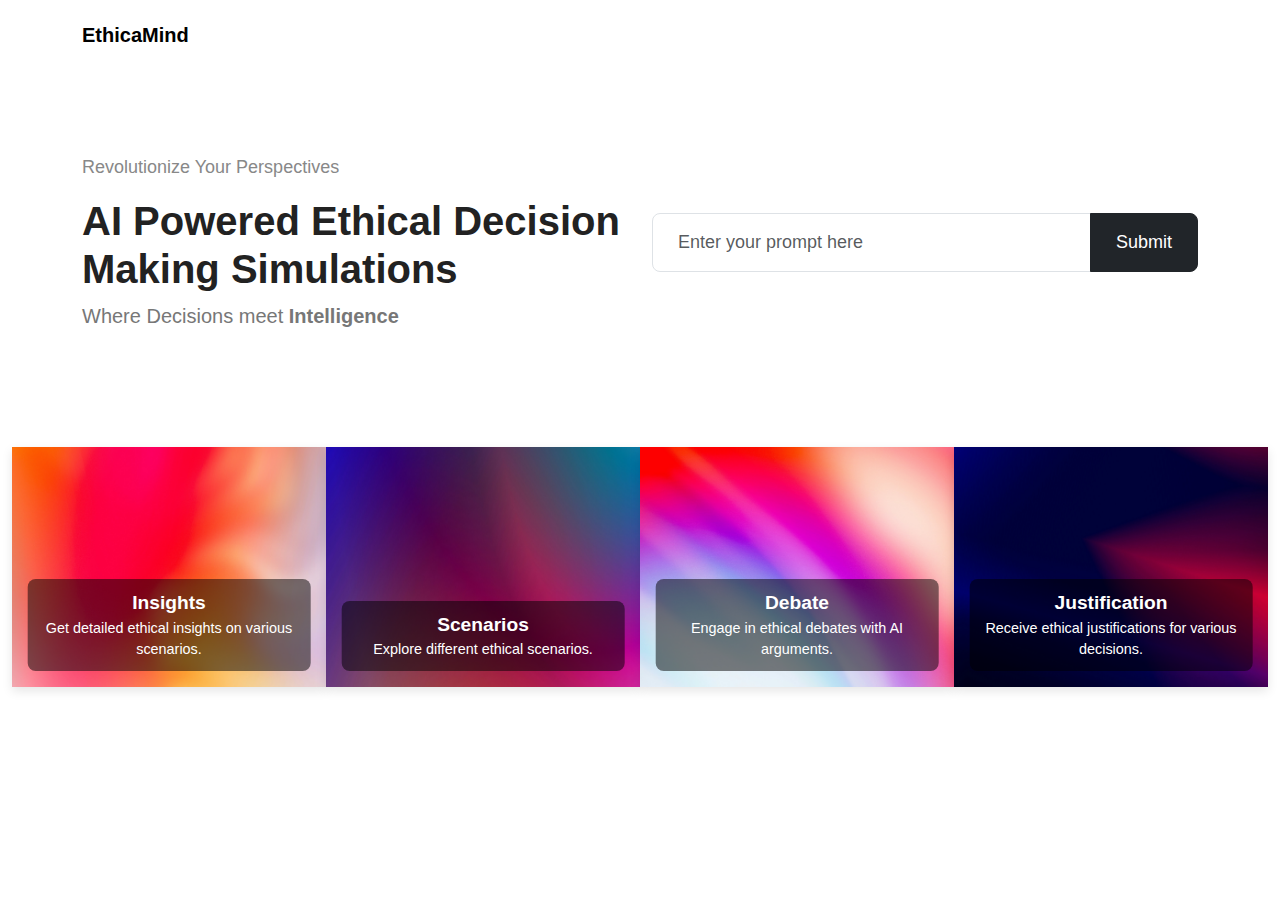
<file: templates/index.html>
<!DOCTYPE html>
<html lang="en">

<head>
    <meta charset="UTF-8">
    <meta name="viewport" content="width=device-width, initial-scale=1.0">
    <title>EthicaMind</title>
    <link rel="stylesheet" href="https://cdn.jsdelivr.net/npm/bootstrap@5.3.0/dist/css/bootstrap.min.css">
    <link rel="stylesheet" href="../static/css/style.css">
    <style>
        .feature-card {
            position: relative;
            display: flex;
            flex-direction: column;
            justify-content: flex-end;
            height: 100%;
            overflow: hidden;
        }

        .feature-card img {
            width: 100%;
            height: 15rem;
            object-fit: cover;
        }

        .feature-card-content {
            position: absolute;
            bottom: 0;
            left: 50%;
            transform: translateX(-50%);
            color: #ffffff;
            background: rgba(0, 0, 0, 0.5);
            padding: 10px;
            margin-bottom: 1rem;
            border-radius: 0.5rem;
            box-sizing: border-box;
            width: 90%;
            text-align: center;
        }

        .feature-card-title {
            font-size: 1.2rem;
            font-weight: bold;
        }

        .feature-card-description {
            font-size: 0.9rem;
        }
    </style>
</head>

<body>

    <nav class="navbar navbar-expand-lg">
        <div class="container">
            <a class="navbar-brand fw-bold" href="#">EthicaMind</a>
            <button class="navbar-toggler" type="button" data-bs-toggle="collapse" data-bs-target="#navbarNav">
                <span class="navbar-toggler-icon"></span>
            </button>
        </div>
    </nav>

    <header class="hero">
        <div class="container">
            <div class="row align-items-center">
                <div class="col-md-6 text-center text-md-start">
                    <p class="subheading">Revolutionize Your Perspectives</p>
                    <h1 class="display-4 fw-bold">AI Powered Ethical Decision Making Simulations</h1>
                    <p class="description">Where Decisions meet <span class="fw-bold">Intelligence</span></p>
                </div>
                <div class="col-md-6 text-center text-md-end">
                    <form id="promptForm" method="post" action="/analyze">
                        <div class="input-group mt-4 mt-md-0">
                            <input id="promptInput" name="prompt" type="text" class="form-control form-control-lg"
                                placeholder="Enter your prompt here">
                            <button id="submitButton" class="btn btn-dark btn-lg" type="submit">Submit</button>
                        </div>
                        <div id="message" class="mt-3"></div> 
                    </form>
                </div>
            </div>
        </div>
    </header>

    <div class="container-fluid">
        <div class="row no-gutters">
            <div class="col-md-3">
                <div class="feature-card" data-gradient="linear-gradient(to right, #ff7e5f, #feb47b)">
                    <img src="../static/img/image1.jpg" class="img-fluid" alt="Feature 1">
                    <div class="feature-card-content">
                        <div class="feature-card-title">Insights</div>
                        <div class="feature-card-description">Get detailed ethical insights on various scenarios.</div>
                    </div>
                </div>
            </div>
            <div class="col-md-3">
                <div class="feature-card" data-gradient="linear-gradient(to right, #6a11cb, #2575fc)">
                    <img src="../static/img/image3.jpg" class="img-fluid" alt="Feature 2">
                    <div class="feature-card-content">
                        <div class="feature-card-title">Scenarios</div>
                        <div class="feature-card-description">Explore different ethical scenarios.</div>
                    </div>
                </div>
            </div>
            <div class="col-md-3">
                <div class="feature-card" data-gradient="linear-gradient(to right, #ff6a00, #ee0979)">
                    <img src="../static/img/image4.jpg" class="img-fluid" alt="Feature 3">
                    <div class="feature-card-content">
                        <div class="feature-card-title">Debate</div>
                        <div class="feature-card-description">Engage in ethical debates with AI arguments.</div>
                    </div>
                </div>
            </div>
            <div class="col-md-3">
                <div class="feature-card" data-gradient="linear-gradient(to right, #00c6ff, #0072ff)">
                    <img src="../static/img/image2.jpg" class="img-fluid" alt="Feature 4">
                    <div class="feature-card-content">
                        <div class="feature-card-title">Justification</div>
                        <div class="feature-card-description">Receive ethical justifications for various decisions.
                        </div>
                    </div>
                </div>
            </div>
        </div>
    </div>

    <div id="bloomEffect" class="bloom-effect"></div> 
    <div id="spinner" class="spinner"></div> 

    <script src="https://cdn.jsdelivr.net/npm/bootstrap@5.3.0/dist/js/bootstrap.bundle.min.js"></script>
    <script src="../static/js/script.js"></script>
</body>

</html>
</file>
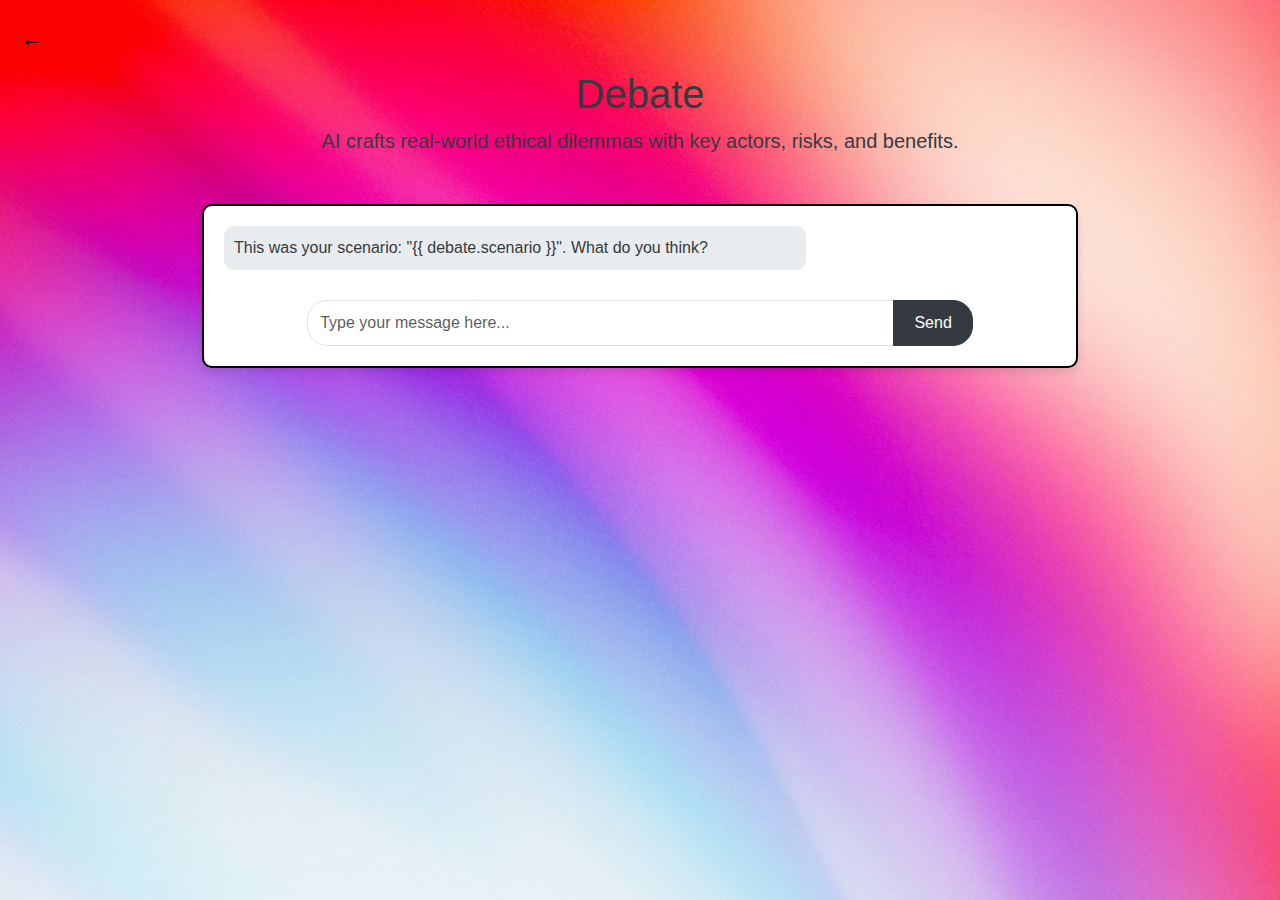
<file: templates/debate.html>
<!DOCTYPE html>
<html lang="en">

<head>
    <meta charset="UTF-8">
    <meta name="viewport" content="width=device-width, initial-scale=1.0">
    <title>EthicaMind - Debate</title>
    <link rel="stylesheet" href="https://cdn.jsdelivr.net/npm/bootstrap@5.3.0/dist/css/bootstrap.min.css">
    <style>
        body {
            background: url('../static/img/image4.jpg') no-repeat center center fixed;
            background-size: cover;
            color: #343a40;
            font-family: 'Arial', sans-serif;
            overflow-y: auto;
            padding: 20px;
            opacity: 0;
            transition: opacity 1s ease-in-out;
        }

        body.fade-in {
            opacity: 1;
        }

        .container {
            max-width: 900px;
            margin: auto;
            padding-top: 50px;
        }

        .section {
            border: 2px solid #000;
            padding: 20px;
            margin-bottom: 20px;
            border-radius: 10px;
            background: #ffffff;
            box-shadow: 0 4px 8px rgba(0, 0, 0, 0.1);
        }

        .btn-custom {
            background: #343a40;
            border: 1px solid #343a40;
            color: #ffffff;
            padding: 10px 20px;
            border-radius: 5px;
            transition: background 0.3s, color 0.3s;
        }

        .btn-custom:hover {
            background: #ffffff;
            color: #343a40;
        }

        .back-icon {
            position: absolute;
            top: 20px;
            left: 20px;
            font-size: 24px;
            cursor: pointer;
            color: #000;
            width: 24px;
            height: 24px;
        }

        .display-4 {
            font-size: 2.5rem;
            font-weight: 300;
        }

        .lead {
            font-size: 1.25rem;
            font-weight: 300;
        }

        .chat-container {
            max-height: 500px;
            overflow-y: auto;
            margin-bottom: 20px;
        }

        .chat-message {
            margin-bottom: 10px;
            padding: 10px;
            border-radius: 10px;
            max-width: 70%;
        }

        .chat-message.ai {
            background-color: #e9ecef;
            text-align: left;
            margin-right: auto;
        }

        .chat-message.user {
            background-color: #007bff;
            color: #ffffff;
            text-align: right;
            margin-left: auto;
        }

        .input-group {
            margin-top: 20px;
            max-width: 80%;
            margin-left: auto;
            margin-right: auto;
        }

        .input-group .form-control {
            border-radius: 20px 0 0 20px;
        }

        .input-group .btn-custom {
            border-radius: 0 20px 20px 0;
        }
    </style>
</head>

<body>
    <div class="back-icon" onclick="window.location.href='/'">
        &#8592; 
    </div>
    <div class="container text-center">
        <h1 class="display-4">Debate</h1>
        <p class="lead mb-5">AI crafts real-world ethical dilemmas with key actors, risks, and benefits.</p>

        <div class="section">
            <div class="chat-container" id="chatContainer">
                <div class="chat-message ai">
                    This was your scenario: "{{ debate.scenario }}". What do you think?
                </div>
            </div>
            <div class="input-group">
                <input type="text" id="userInput" class="form-control" placeholder="Type your message here...">
                <button class="btn btn-custom" id="sendButton">Send</button>
            </div>
        </div>
    </div>
    <script>
        document.body.classList.add('fade-in');

        const chatContainer = document.getElementById('chatContainer');
        const userInput = document.getElementById('userInput');
        const sendButton = document.getElementById('sendButton');

        sendButton.addEventListener('click', () => {
            const userMessage = userInput.value.trim();
            if (userMessage) {
                addMessage('user', userMessage);
                userInput.value = '';
                fetch('/debate_message', {
                    method: 'POST',
                    headers: {
                        'Content-Type': 'application/json'
                    },
                    body: JSON.stringify({ message: userMessage })
                })
                    .then(response => response.json())
                    .then(data => {
                        addMessage('ai', data.response);
                    })
                    .catch(error => {
                        console.error('Error:', error);
                    });
            }
        });

        function addMessage(sender, message) {
            const messageElement = document.createElement('div');
            messageElement.classList.add('chat-message', sender);
            messageElement.textContent = message;
            chatContainer.appendChild(messageElement);
            chatContainer.scrollTop = chatContainer.scrollHeight;
        }
    </script>
</body>

</html>
</file>
<file: static/css/style.css>
body {
    background-color: white;
    font-family: 'Arial', sans-serif;
    opacity: 0;
    transition: opacity 1s ease-in-out;
}

body.fade-in {
    opacity: 1;
}

.navbar {
    background: #fff;
    padding: 15px;
}

.navbar-nav .nav-link {
    font-size: 14px;
    font-weight: 500;
    color: #000;
    margin-right: 15px;
}

.navbar .btn {
    font-size: 14px;
    padding: 8px 15px;
}

.hero {
    margin: 4rem 0rem 5rem 0rem;
    padding: 20px 20px;
    background-color: white;
}

.hero .subheading {
    font-size: 18px;
    color: #888;
}

.hero h1 {
    font-size: 2.5rem;
    font-weight: bold;
    color: #222;
}

.hero .description {
    font-size: 20px;
    color: #777;
}

.hero .btn {
    margin-top: 20px;
    font-size: 18px;
    padding: 12px 30px;
}

.hero .input-group .form-control-lg {
    max-width: 500px;
    margin-left: auto;
    margin-right: 0;
}

.hero .form-control-lg {
    font-size: 18px;
    padding: 15px 25px;
}

.hero .btn-lg {
    font-size: 18px;
    margin: 0rem;
    padding: 15px 25px;
}

.feature-card {
    position: relative;
    overflow: hidden;
    box-shadow: 0 4px 10px rgba(0, 0, 0, 0.1);
    height: 15rem;
    margin: 0;
    padding: 0;
}

.feature-card img {
    width: 100%;
    height: 100%;
    object-fit: cover;
}

.feature-card .overlay {
    position: absolute;
    bottom: 0;
    left: 0;
    right: 0;
    background: rgba(0, 0, 0, 0.5);
    padding: 10px;
}

.feature-card .feature-title {
    font-size: 18px;
    font-weight: bold;
}

.feature-card .btn {
    margin-top: 5px;
}

.row.no-gutters {
    margin-right: 0;
    margin-left: 0;
}

.row.no-gutters>[class*='col-'] {
    padding-right: 0;
    padding-left: 0;
}

.bloom-effect {
    position: fixed;
    top: 0;
    left: 0;
    width: 100%;
    height: 100%;
    background: transparent;
    background-size: cover;
    background-position: center;
    z-index: 9999;
    pointer-events: none;
    opacity: 0;
    transition: opacity 1s ease-in-out, transform 1s ease-in-out;
}

.bloom-effect.active {
    opacity: 1;
    transform: scale(1.2);
    animation: bloom 1s forwards;
}

.bloom-effect.stay {
    opacity: 1;
    background: var(--gradient);
}

@keyframes bloom {
    0% {
        clip-path: circle(0% at var(--x) var(--y));
    }

    100% {
        clip-path: circle(150% at var(--x) var(--y));
    }
}

.results {
    position: fixed;
    top: 0;
    left: 0;
    width: 100%;
    height: 100%;
    background: rgba(255, 255, 255, 0.9);
    z-index: 10000;
    display: flex;
    flex-direction: column;
    align-items: center;
    justify-content: center;
}

.results .btn {
    margin-bottom: 20px;
}

.d-none {
    display: none !important;
}

/* Spinner styles */
.spinner {
    display: none;
    /* Hidden by default */
    position: fixed;
    top: 50%;
    left: 50%;
    transform: translate(-50%, -50%);
    border: 16px solid #f3f3f3;
    /* Light grey */
    border-top: 16px solid #343a40;
    /* Dark grey */
    border-radius: 50%;
    width: 120px;
    height: 120px;
    animation: spin 2s linear infinite;
    z-index: 10000;
    /* Ensure it's above other elements */
}

@keyframes spin {
    0% {
        transform: translate(-50%, -50%) rotate(0deg);
    }

    100% {
        transform: translate(-50%, -50%) rotate(360deg);
    }
}
</file>
